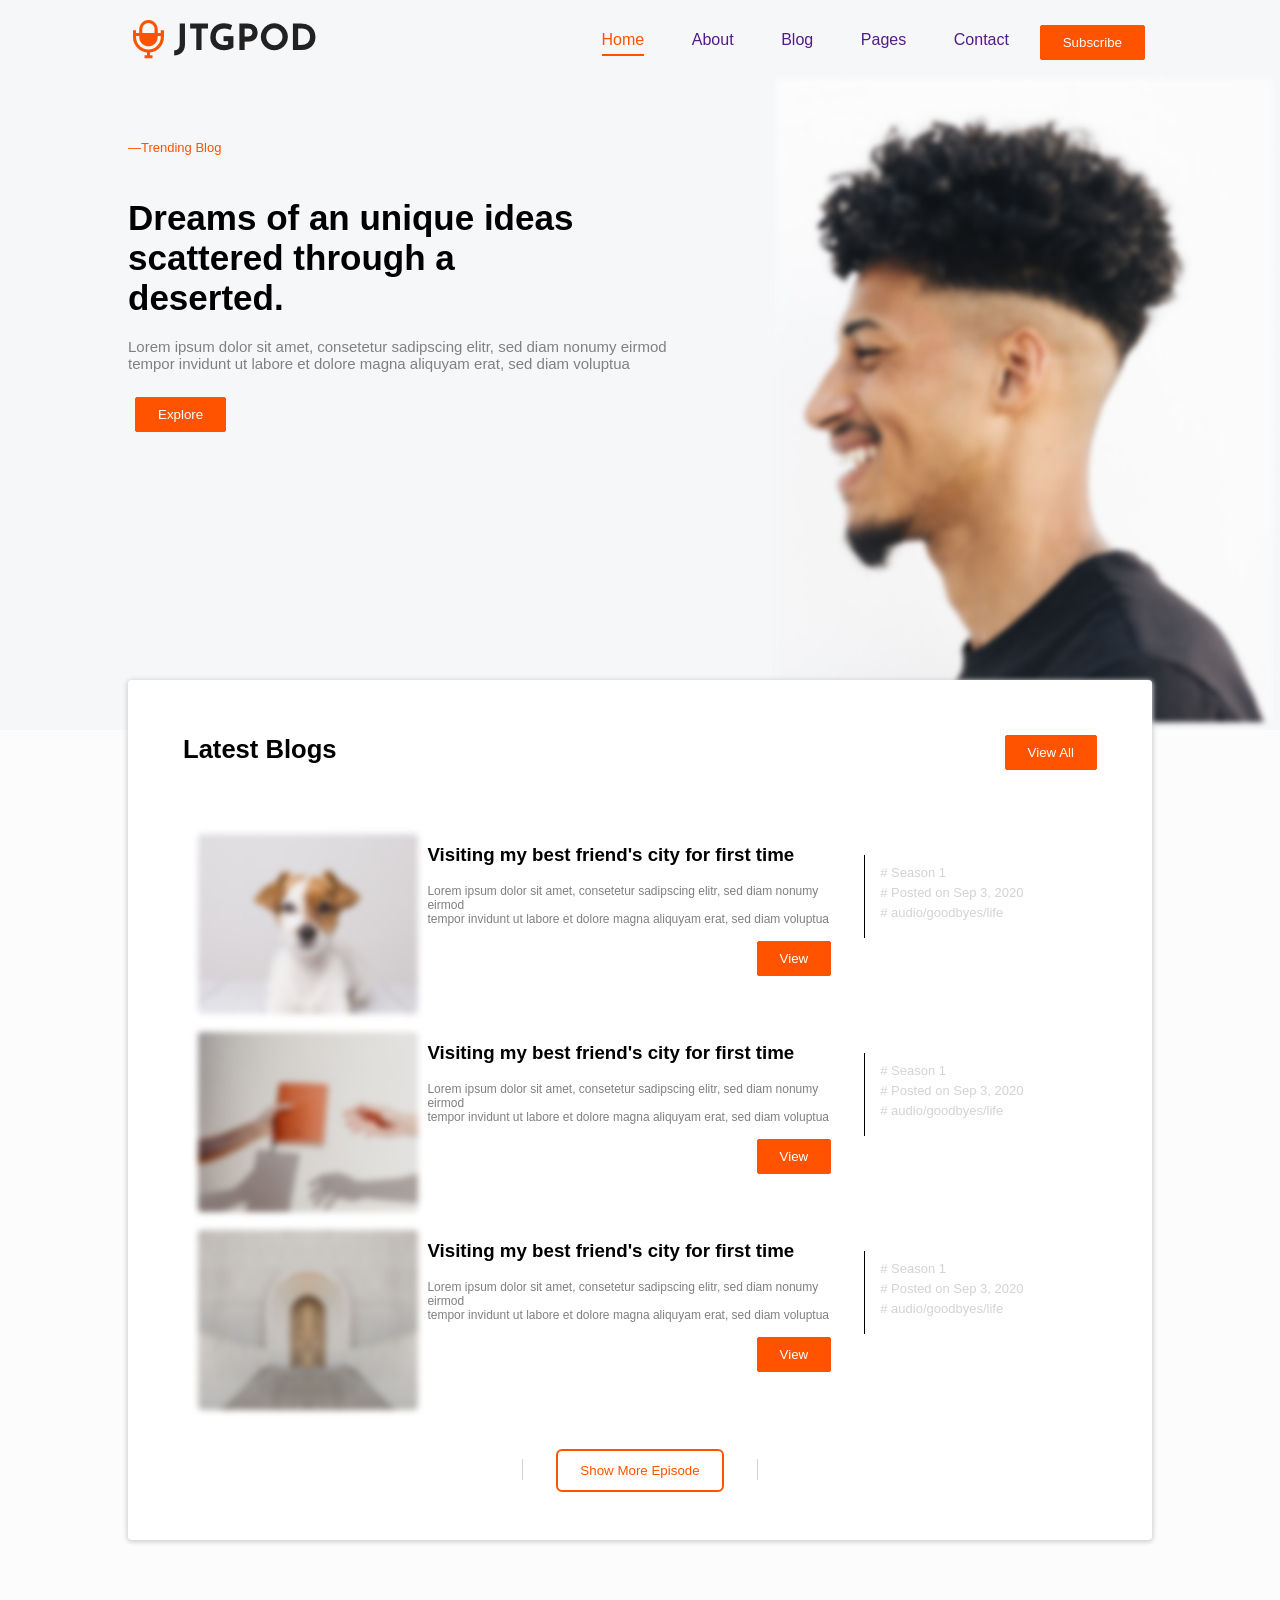
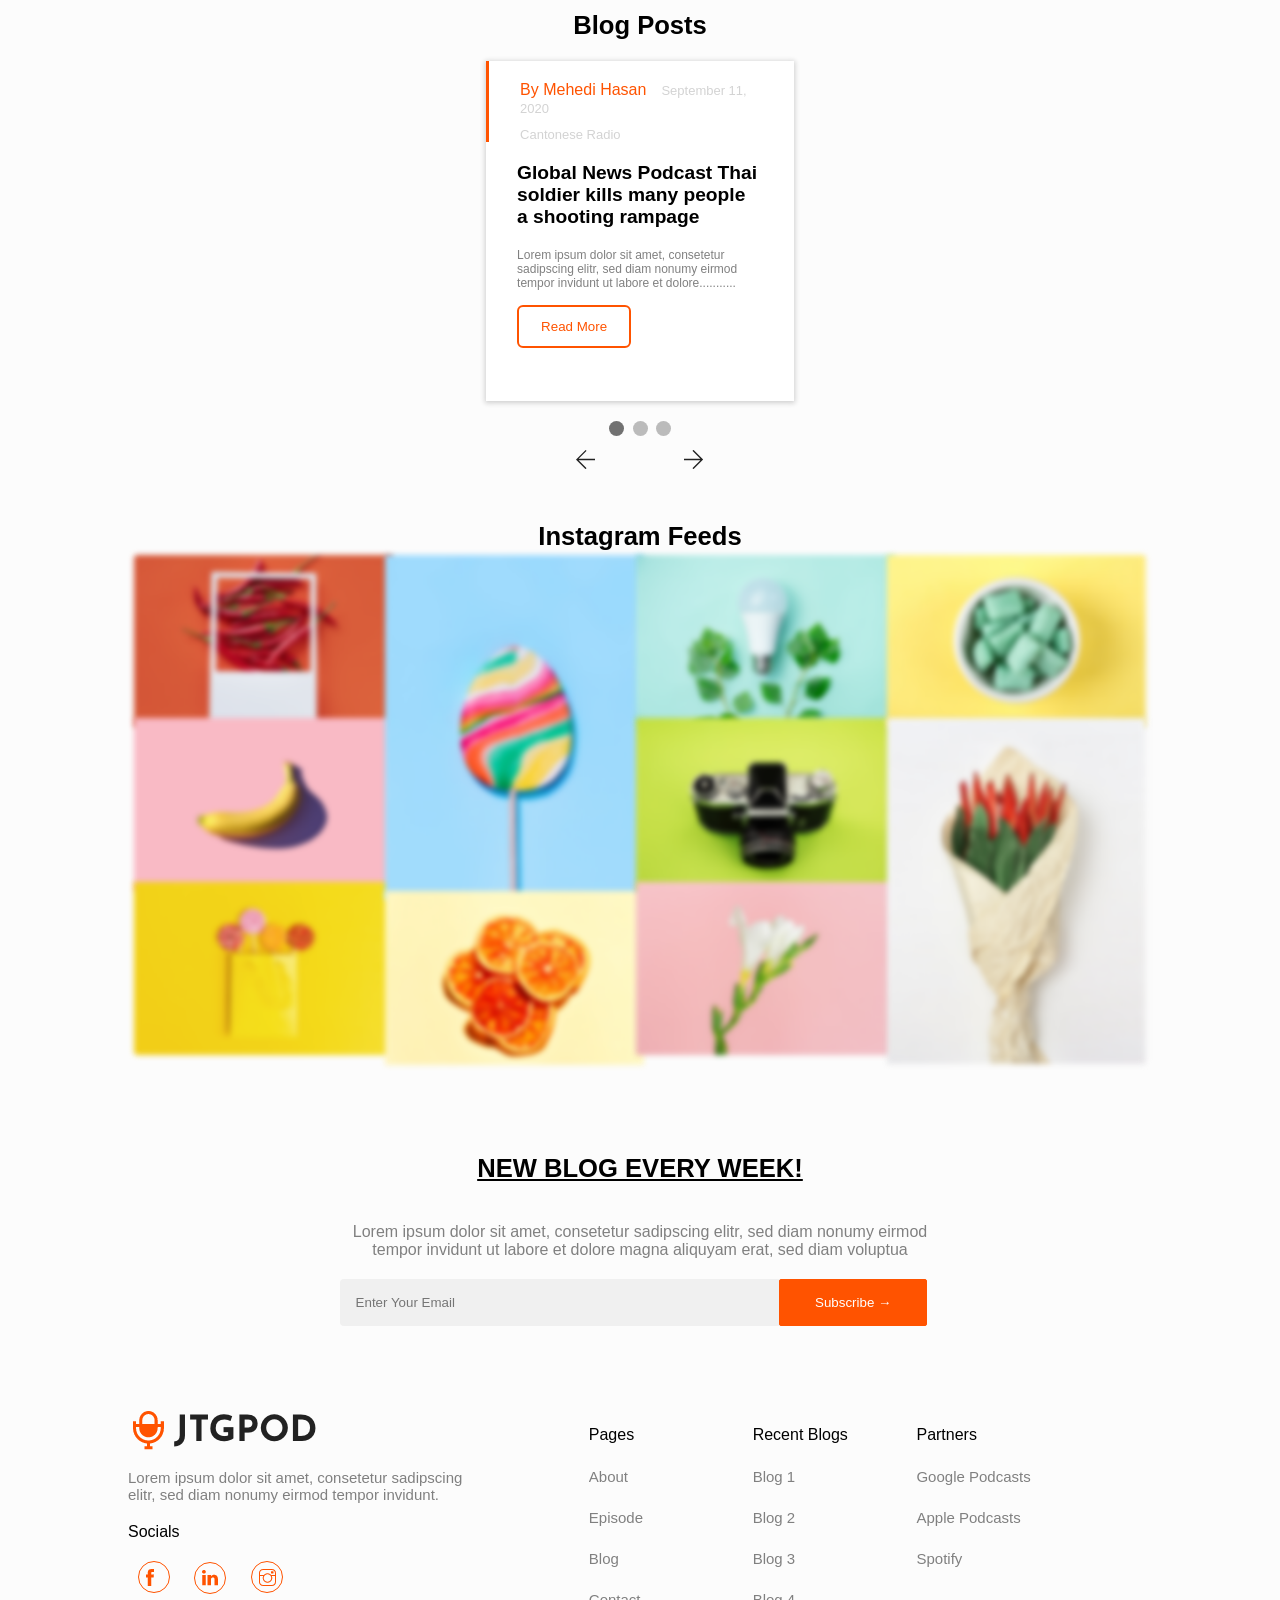
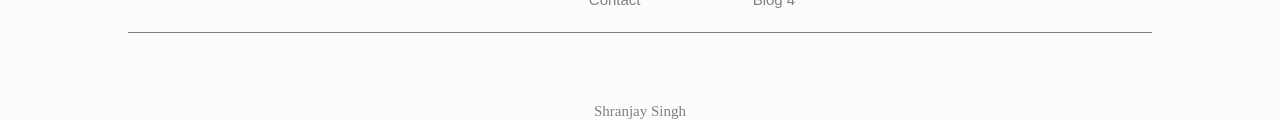
<file: index.html>
<!DOCTYPE html>
<html>
    <head>
        <meta charset="utf-8">
        <meta name="viewport" content="width=device-width, initial-scale=1">
        <title>JTG FRONTEND</title>
        <link rel="stylesheet" href="style.css">
    </head>
    <body style="margin: 0px">
       
        <!-- NAV BAR -->
        <div class=box1>
                  <img src="assets/mic.png" class=top-img><img src="assets/JTGPOD.png" class=top-img>
                  <input type="button" value="Subscribe" class="button" style="float: right;">
                  <ul class=ul-head>
                      <li class=li-head><a href="main.html" class="nav-home">Home</a></li>
                      <li class=li-head><a href>About</a></li>
                      <li class=li-head><a href>Blog</a></li>
                      <li class=li-head><a href>Pages</a></li>
                      <li class=li-head><a href>Contact</a></li>
                    </ul>
        </div>
        <!-- MAIN PARENT HEAD -->
        <div class=container>
                <img src="assets/MaskGroup2.png" style="width: 40%; height:100%; float: right;">
                    <p style="color: #FF5300; font-size: 13px; padding: 70px 0px 20px 10%; margin-top: 0px">&mdash;Trending Blog</p>
                <h1 style="font-size: 35px; margin: unset; padding: 10px 0px 10px 10%;">
                    <div>Dreams of an unique ideas</div> 
                    <div>scattered through a</div>
                    <div>deserted.</div>
                </h1>
                <div class=gray-text style="font-size: 15px; padding: 10px 0px 20px 10%;">
                    <div>Lorem ipsum dolor sit amet, consetetur sadipscing elitr, sed diam nonumy eirmod</div>
                    <div>tempor invidunt ut labore et dolore magna aliquyam erat, sed diam voluptua</div>
                </div>   
                <div style="padding-left: 10%;"><input type="button" value="Explore" class="button"></div>
        <!-- MAIN CHILD -->
                <div class="box main-child">
        <!-- LATEST BLOGS -->
                    <div class="main-child-child">
                        <div>
                            <h2 class="heading2">Latest Blogs</h2>
                            <input type="button" value="View All" class="button" style="float: right; margin: 55px;">
                        </div>
                        <div class="mid-top">
                            <div class="m-left">
                                <img src="assets/2123.png" style="float: left;">
                                <h3>Visiting my best friend's city for first time</h3>
                                <div style="font-size: 12px;" class=gray-text>
                                <div>Lorem ipsum dolor sit amet, consetetur sadipscing elitr, sed diam nonumy eirmod</div>
                                <div>tempor invidunt ut labore et dolore magna aliquyam erat, sed diam voluptua</div>
                                </div>
                                <input type="button" value="View" class="button" style="float: right; margin: 15px 25px 0px 0px;">
                            </div>  
                            <div class=m-right>
                                <ul class=ul-mid>
                                    <li class=li-mid># Season 1</li>
                                    <li class=li-mid># Posted on Sep 3, 2020</li>
                                    <li class=li-mid># audio/goodbyes/life</li>
                                </ul>
                            </div>
                        </div>
                        <div class="mid-top">
                            <div class="m-left">
                                <img src="assets/hello-revival.png" style="float: left;">
                                <h3>Visiting my best friend's city for first time</h3>
                                <div style="font-size: 12px;" class=gray-text>
                                <div>Lorem ipsum dolor sit amet, consetetur sadipscing elitr, sed diam nonumy eirmod</div>
                                <div>tempor invidunt ut labore et dolore magna aliquyam erat, sed diam voluptua</div>
                                </div>
                                <input type="button" value="View" class="button" style="float: right; margin: 15px 25px 0px 0px;">
                            </div>  
                            <div class=m-right>
                                <ul class=ul-mid>
                                    <li class=li-mid># Season 1</li>
                                    <li class=li-mid># Posted on Sep 3, 2020</li>
                                    <li class=li-mid># audio/goodbyes/life</li>
                                </ul>
                            </div>
                        </div>
                        <div class="mid-top">
                            <div class="m-left">
                                <img src="assets/alexander.png" style="float: left;">
                                <h3>Visiting my best friend's city for first time</h3>
                                <div style="font-size: 12px;" class=gray-text>
                                <div>Lorem ipsum dolor sit amet, consetetur sadipscing elitr, sed diam nonumy eirmod</div>
                                <div>tempor invidunt ut labore et dolore magna aliquyam erat, sed diam voluptua</div>
                                </div>
                                <input type="button" value="View" class="button" style="float: right; margin: 15px 25px 0px 0px;">
                            </div>  
                            <div class=m-right>
                                <ul class=ul-mid>
                                    <li class=li-mid># Season 1</li>
                                    <li class=li-mid># Posted on Sep 3, 2020</li>
                                    <li class=li-mid># audio/goodbyes/life</li>
                                </ul>
                            </div>
                        </div>
                        <div class="mid-top">
                           <center><div class="mid-white-button-div"><input type="button" value="Show More Episode" class="button-white"></div></center> 
                        </div>
                    </div>
        <!-- BLOG POSTS  -->
                    <h2 style="padding-top: 60px;"><center>Blog Posts</center></h2>           

            <!-- 1nd--> <div class="mySlides blog-card">
                                <div class=blog-head>
                                    <div>
                                    <span style="color: #FF5300;">By Mehedi Hasan</span><span class=ul-mid>September 11, 2020</span>
                                    <div class=ul-mid style="padding-left: 0px;">Cantonese Radio</div>
                                    </div> 
                                </div>
                                <div class=blog-body>
                                    <div><b style="font-size:larger;">
                                        <div>Global News Podcast Thai</div>
                                        <div>soldier kills many people</div>
                                        <div>a shooting rampage</div></b></div>
                                    <div style="font-size: 12px;margin-top: 20px; margin-bottom: 35px;"class=gray-text>
                                    <div>Lorem ipsum dolor sit amet, consetetur</div><div>sadipscing elitr, sed diam nonumy eirmod</div> 
                                    <div>tempor invidunt ut labore et dolore...........</div>
                                        <div style="margin-top: 25px;"><input type="button" value="Read More" class="button-white"></div>
                                    </div>  
                                </div>  
                        </div>
                        
        <!-- 2nd-->     <div class="mySlides blog-card">
                            <div class=blog-head>
                                <div>
                                <span style="color: #FF5300;">By Mehedi Hasan</span><span class=ul-mid>September 11, 2020</span>
                                <div class=ul-mid style="padding-left: 0px;">Cantonese Radio</div>
                                </div> 
                            </div>
                            <div class=blog-body>
                                <div><b style="font-size:larger;">
                                    <div>News Hour - World Health</div>
                                    <div>Organization says a new</div>
                                    <div> coronavirus cases</div></b></div>
                                <div style="font-size: 12px;margin-top: 20px; margin-bottom: 35px;"class=gray-text>
                                <div>Lorem ipsum dolor sit amet, consetetur</div><div>sadipscing elitr, sed diam nonumy eirmod</div> 
                                <div>tempor invidunt ut labore et dolore...........</div>
                                    <div style="margin-top: 25px;"><input type="button" value="Read More" class="button-white"></div>
                                </div>  
                            </div>
                        </div>
                        
        <!--3rd-->      <div class="mySlides blog-card">
                            <div class=blog-head>
                                <div>
                                <span style="color: #FF5300;">By Mehedi Hasan</span><span class=ul-mid>September 11, 2020</span>
                                <div class=ul-mid style="padding-left: 0px;">Cantonese Radio</div>
                                </div> 
                            </div>
                            <div class=blog-body>
                                <div><b style="font-size:larger;">
                                    <div>Over to You - Programme</div>
                                    <div>face the axe substantial</div>
                                    <div>financial cutbacks</div></b></div>
                                <div style="font-size: 12px;margin-top: 20px; margin-bottom: 35px;"class=gray-text>
                                <div>Lorem ipsum dolor sit amet, consetetur</div><div>sadipscing elitr, sed diam nonumy eirmod</div> 
                                <div>tempor invidunt ut labore et dolore...........</div>
                                    <div style="margin-top: 25px;"><input type="button" value="Read More" class="button-white"></div>
                                </div>  
                            </div>
                        </div>                       
                        <div style="text-align:center">
                          <span class="dot" onclick="currentSlide(1)"></span> 
                          <span class="dot" onclick="currentSlide(2)"></span> 
                          <span class="dot" onclick="currentSlide(3)"></span> 
                        </div>
                        <div>
                        <center>
                            <a class="prev" onclick="plusSlides(-1)"><img src="assets/arrow-left.png"></a>
                            <a class="next" onclick="plusSlides(1)"><img src="assets/arrow-right.png"></a>
                        </center>
                        </div>
                    
        <!-- BLOG SCRIPT-->               
                    <script>
                        var slideIndex = 1;
                        showSlides(slideIndex);
                        
                        function plusSlides(n) {
                          showSlides(slideIndex += n);
                        }
                        
                        function currentSlide(n) {
                          showSlides(slideIndex = n);
                        }
                        
                        function showSlides(n) {
                          var i;
                          var slides = document.getElementsByClassName("mySlides");
                          var dots = document.getElementsByClassName("dot");
                          if (n > slides.length) {slideIndex = 1}    
                          if (n < 1) {slideIndex = slides.length}
                          for (i = 0; i < slides.length; i++) {
                              slides[i].style.display = "none";  
                          }
                          for (i = 0; i < dots.length; i++) {
                              dots[i].className = dots[i].className.replace(" active", "");
                          }
                          slides[slideIndex-1].style.display = "block";  
                          dots[slideIndex-1].className += " active";
                        }
                    </script>

        <!-- INSTAGRAM  -->
                    <h2 style="padding-top: 60px;"><center>Instagram Feeds</center></h2>
                    <a href=""> 
                    <div class="row">
                        <div class="column">
                          <img class=imag src="assets/75095.png">
                          <img class=imag src="assets/banana.png">
                          <img class=imag src="assets/1683.png">
                        </div>
                        <div class="column">   
                                                   
                            <img class=imag src="assets/2857.png">
                            <img class=imag src="assets/orange.png"> 
                          </div>
                        <div class="column">
                            <img class=imag src="assets/451.png">
                            <img class=imag src="assets/cam.png">
                            <img class=imag src="assets/1841.png">
                        </div>
                        <div class="column">
                            <img class=imag src="assets/15.png">
                            <img class=imag src="assets/1670.png">
                        </div>                       
                    </div>
                    </a>
        <!-- SUBSCRIBE -->            
                    <h2 style="padding-top: 60px;"><center><u>NEW BLOG EVERY WEEK!</u></center></h2>
                    <div style="margin: 40px 0px 80px 0px; overflow: hidden;">
                        <center>
                            <div  class=gray-text style="margin-bottom: 15px;">
                                <div>Lorem ipsum dolor sit amet, consetetur sadipscing elitr, sed diam nonumy eirmod</div>
                                <div>tempor invidunt ut labore et dolore magna aliquyam erat, sed diam voluptua</div>
                            </div>
                            <span><form>
                                <input type="email" id="email" placeholder="Enter Your Email" class=mail size="50px" required>
                                <button type="submit" class=button style="margin-left: 0px;padding: 15px 35px;">
                                Subscribe &#8594;</button>
                            </span></form>
                        </center>  
                    </div>
        <!-- FOOTER  -->            
                    <div class=row-foot>
                        <div class=column1-foot>
                            <img src="assets/mic.png" class=top-img><img src="assets/JTGPOD.png" class=top-img>
                            <div class=foot-text>
                                <div>Lorem ipsum dolor sit amet, consetetur sadipscing</div>
                                <div>elitr, sed diam nonumy eirmod tempor invidunt.</div>
                            </div>
                            <div style="margin-bottom: 10px;">
                                Socials
                            </div>
                            
                            <div class=circleBase><img src="assets/facebook.png" class=foot-img></div>
                            <div class=circleBase><img src="assets/linkedin.png" class=foot-img></div>
                            <div class=circleBase><img src="assets/instagram.png" class=foot-img></div>
                            
                        
                        </div>
                        <div class=column-foot>
                            <div class=pages-foot>Pages</div>
                            <div class=foot-text>
                                <ul class=ul-foot>
                                    <li class=li-foot>About</li>
                                    <li class=li-foot>Episode</li>
                                    <li class=li-foot>Blog</li>
                                    <li class=li-foot>Contact</li>
                                </ul>
                            </div>
                        </div>
                        <div class=column-foot>
                            <div class=pages-foot>Recent Blogs</div>
                            <div class=foot-text>
                                <ul class=ul-foot>
                                    <li class=li-foot>Blog 1</li>
                                    <li class=li-foot>Blog 2</li>
                                    <li class=li-foot>Blog 3</li>
                                    <li class=li-foot>Blog 4</li>
                                </ul>
                            </div>
                        </div>
                        <div class=column-foot>
                            <div class=pages-foot>Partners</div>
                            <div class=foot-text>
                                <ul class=ul-foot>
                                    <li class=li-foot>Google Podcasts</li>
                                    <li class=li-foot>Apple Podcasts</li>
                                    <li class=li-foot>Spotify</li>
                                </ul>
                            </div>
                        </div>
                    </div>
                    <div style="margin:70px 0px 20px 0px; font-family: Roboto" class=foot-text>
                        <center>Shranjay Singh</center>
                    </div>
                </div>
            </div>        
    </body>
</html>
                                                              <!-- END  -->
                                                            <!-- SHRANJAY -->
</file>
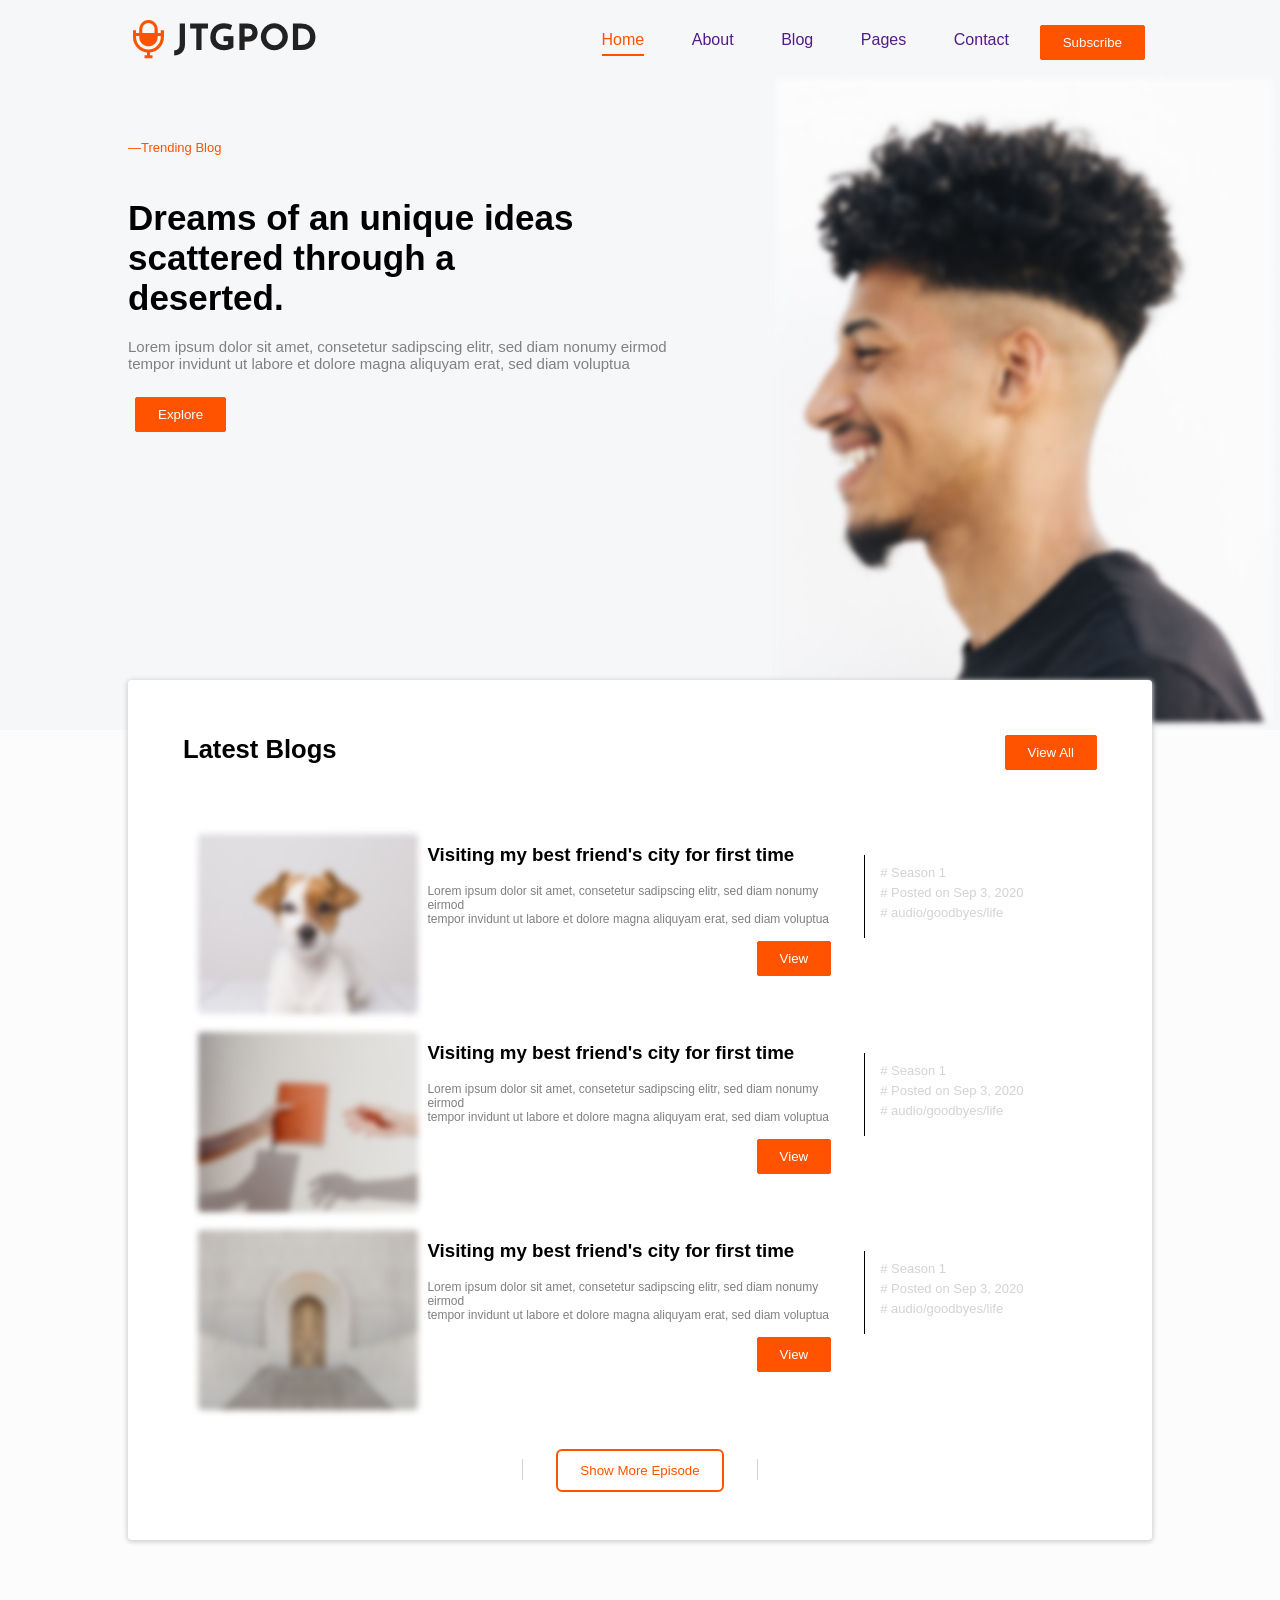
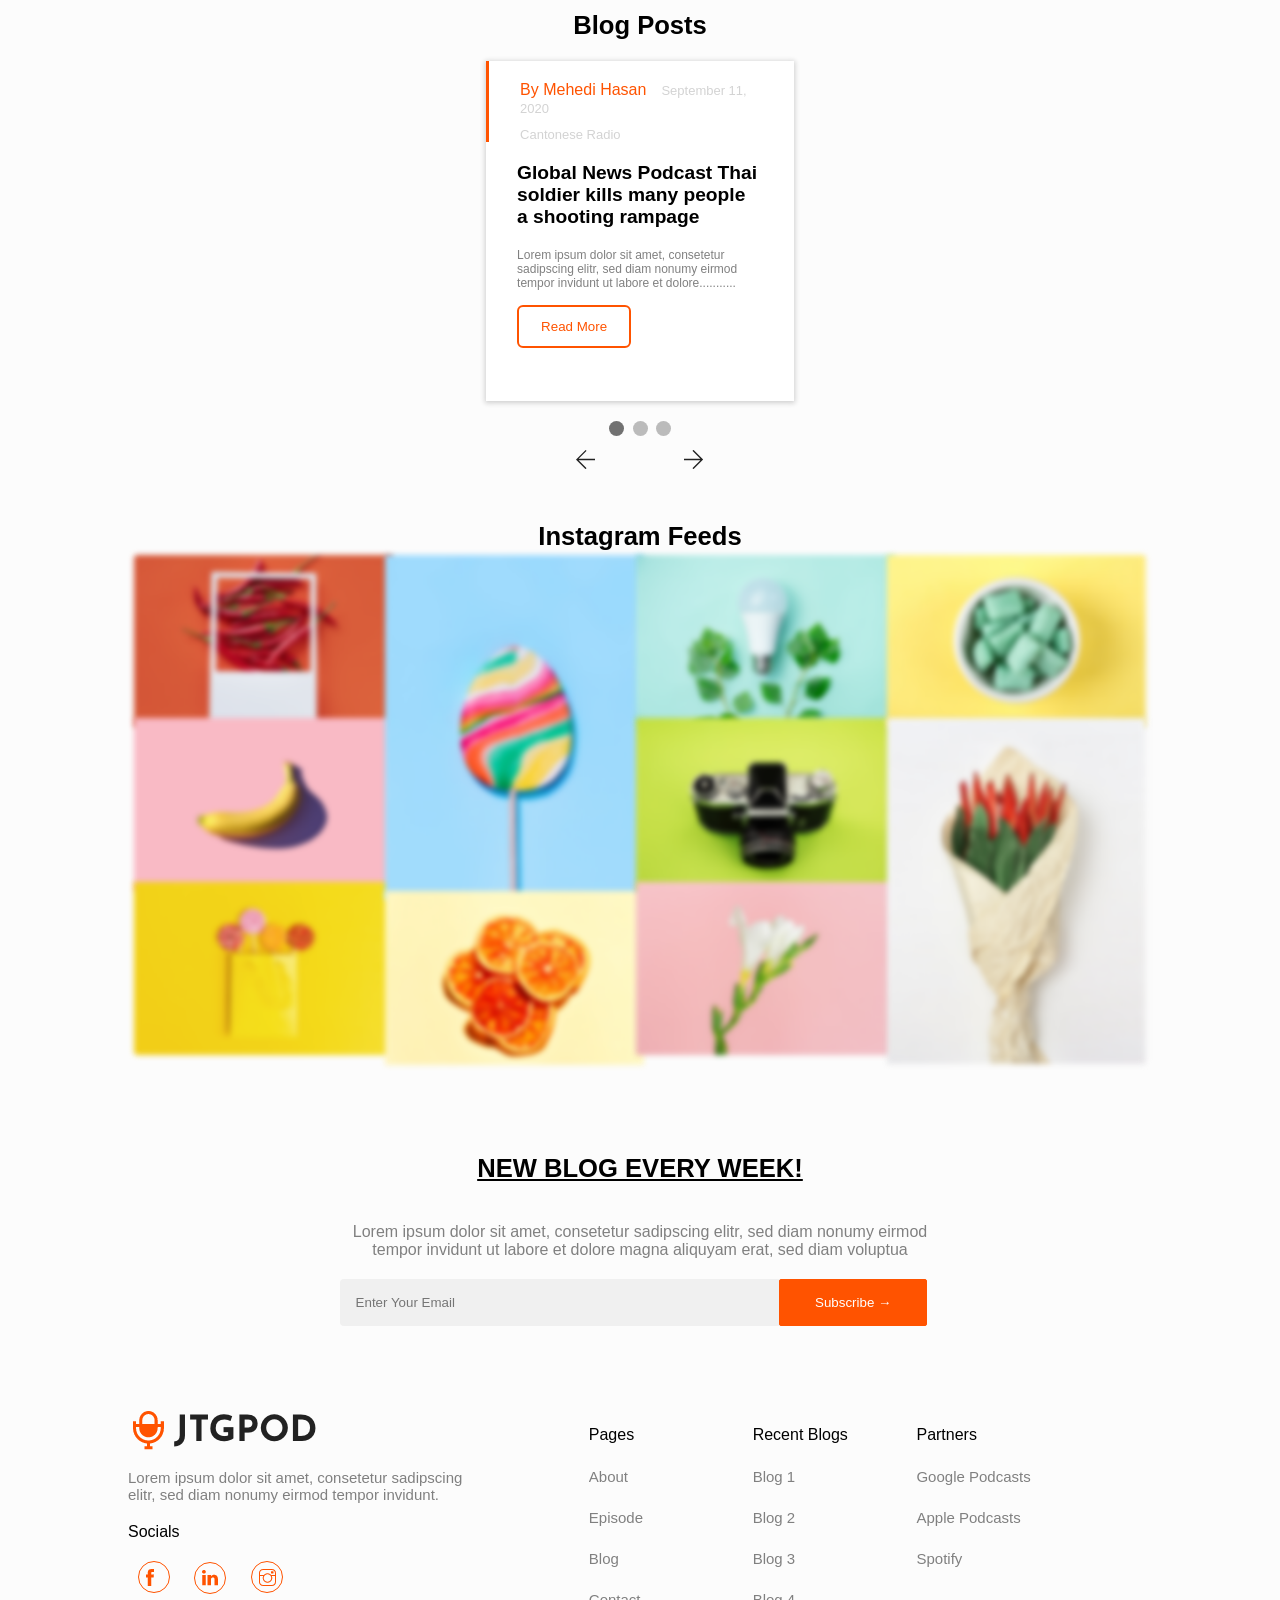
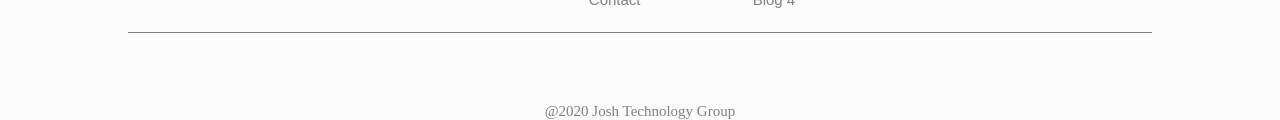
<file: main.html>
<!DOCTYPE html>
<html>
    <head>
        <meta charset="utf-8">
        <meta name="viewport" content="width=device-width, initial-scale=1">
        <title>JTG FRONTEND</title>
        <link rel="stylesheet" href="style.css">
    </head>
    <body style="margin: 0px">
       
        <!-- NAV BAR -->
        <div class=box1>
                  <img src="assets/mic.png" class=top-img><img src="assets/JTGPOD.png" class=top-img>
                  <input type="button" value="Subscribe" class="button" style="float: right;">
                  <ul class=ul-head>
                      <li class=li-head><a href="main.html" class="nav-home">Home</a></li>
                      <li class=li-head><a href>About</a></li>
                      <li class=li-head><a href>Blog</a></li>
                      <li class=li-head><a href>Pages</a></li>
                      <li class=li-head><a href>Contact</a></li>
                    </ul>
        </div>
        <!-- MAIN PARENT HEAD -->
        <div class=container>
                <img src="assets/MaskGroup2.png" style="width: 40%; height:100%; float: right;">
                    <p style="color: #FF5300; font-size: 13px; padding: 70px 0px 20px 10%; margin-top: 0px">&mdash;Trending Blog</p>
                <h1 style="font-size: 35px; margin: unset; padding: 10px 0px 10px 10%;">
                    <div>Dreams of an unique ideas</div> 
                    <div>scattered through a</div>
                    <div>deserted.</div>
                </h1>
                <div class=gray-text style="font-size: 15px; padding: 10px 0px 20px 10%;">
                    <div>Lorem ipsum dolor sit amet, consetetur sadipscing elitr, sed diam nonumy eirmod</div>
                    <div>tempor invidunt ut labore et dolore magna aliquyam erat, sed diam voluptua</div>
                </div>   
                <div style="padding-left: 10%;"><input type="button" value="Explore" class="button"></div>
        <!-- MAIN CHILD -->
                <div class="box main-child">
        <!-- LATEST BLOGS -->
                    <div class="main-child-child">
                        <div>
                            <h2 class="heading2">Latest Blogs</h2>
                            <input type="button" value="View All" class="button" style="float: right; margin: 55px;">
                        </div>
                        <div class="mid-top">
                            <div class="m-left">
                                <img src="assets/2123.png" style="float: left;">
                                <h3>Visiting my best friend's city for first time</h3>
                                <div style="font-size: 12px;" class=gray-text>
                                <div>Lorem ipsum dolor sit amet, consetetur sadipscing elitr, sed diam nonumy eirmod</div>
                                <div>tempor invidunt ut labore et dolore magna aliquyam erat, sed diam voluptua</div>
                                </div>
                                <input type="button" value="View" class="button" style="float: right; margin: 15px 25px 0px 0px;">
                            </div>  
                            <div class=m-right>
                                <ul class=ul-mid>
                                    <li class=li-mid># Season 1</li>
                                    <li class=li-mid># Posted on Sep 3, 2020</li>
                                    <li class=li-mid># audio/goodbyes/life</li>
                                </ul>
                            </div>
                        </div>
                        <div class="mid-top">
                            <div class="m-left">
                                <img src="assets/hello-revival.png" style="float: left;">
                                <h3>Visiting my best friend's city for first time</h3>
                                <div style="font-size: 12px;" class=gray-text>
                                <div>Lorem ipsum dolor sit amet, consetetur sadipscing elitr, sed diam nonumy eirmod</div>
                                <div>tempor invidunt ut labore et dolore magna aliquyam erat, sed diam voluptua</div>
                                </div>
                                <input type="button" value="View" class="button" style="float: right; margin: 15px 25px 0px 0px;">
                            </div>  
                            <div class=m-right>
                                <ul class=ul-mid>
                                    <li class=li-mid># Season 1</li>
                                    <li class=li-mid># Posted on Sep 3, 2020</li>
                                    <li class=li-mid># audio/goodbyes/life</li>
                                </ul>
                            </div>
                        </div>
                        <div class="mid-top">
                            <div class="m-left">
                                <img src="assets/alexander.png" style="float: left;">
                                <h3>Visiting my best friend's city for first time</h3>
                                <div style="font-size: 12px;" class=gray-text>
                                <div>Lorem ipsum dolor sit amet, consetetur sadipscing elitr, sed diam nonumy eirmod</div>
                                <div>tempor invidunt ut labore et dolore magna aliquyam erat, sed diam voluptua</div>
                                </div>
                                <input type="button" value="View" class="button" style="float: right; margin: 15px 25px 0px 0px;">
                            </div>  
                            <div class=m-right>
                                <ul class=ul-mid>
                                    <li class=li-mid># Season 1</li>
                                    <li class=li-mid># Posted on Sep 3, 2020</li>
                                    <li class=li-mid># audio/goodbyes/life</li>
                                </ul>
                            </div>
                        </div>
                        <div class="mid-top">
                           <center><div class="mid-white-button-div"><input type="button" value="Show More Episode" class="button-white"></div></center> 
                        </div>
                    </div>
        <!-- BLOG POSTS  -->
                    <h2 style="padding-top: 60px;"><center>Blog Posts</center></h2>           

            <!-- 1nd--> <div class="mySlides blog-card">
                                <div class=blog-head>
                                    <div>
                                    <span style="color: #FF5300;">By Mehedi Hasan</span><span class=ul-mid>September 11, 2020</span>
                                    <div class=ul-mid style="padding-left: 0px;">Cantonese Radio</div>
                                    </div> 
                                </div>
                                <div class=blog-body>
                                    <div><b style="font-size:larger;">
                                        <div>Global News Podcast Thai</div>
                                        <div>soldier kills many people</div>
                                        <div>a shooting rampage</div></b></div>
                                    <div style="font-size: 12px;margin-top: 20px; margin-bottom: 35px;"class=gray-text>
                                    <div>Lorem ipsum dolor sit amet, consetetur</div><div>sadipscing elitr, sed diam nonumy eirmod</div> 
                                    <div>tempor invidunt ut labore et dolore...........</div>
                                        <div style="margin-top: 25px;"><input type="button" value="Read More" class="button-white"></div>
                                    </div>  
                                </div>  
                        </div>
                        
        <!-- 2nd-->     <div class="mySlides blog-card">
                            <div class=blog-head>
                                <div>
                                <span style="color: #FF5300;">By Mehedi Hasan</span><span class=ul-mid>September 11, 2020</span>
                                <div class=ul-mid style="padding-left: 0px;">Cantonese Radio</div>
                                </div> 
                            </div>
                            <div class=blog-body>
                                <div><b style="font-size:larger;">
                                    <div>News Hour - World Health</div>
                                    <div>Organization says a new</div>
                                    <div> coronavirus cases</div></b></div>
                                <div style="font-size: 12px;margin-top: 20px; margin-bottom: 35px;"class=gray-text>
                                <div>Lorem ipsum dolor sit amet, consetetur</div><div>sadipscing elitr, sed diam nonumy eirmod</div> 
                                <div>tempor invidunt ut labore et dolore...........</div>
                                    <div style="margin-top: 25px;"><input type="button" value="Read More" class="button-white"></div>
                                </div>  
                            </div>
                        </div>
                        
        <!--3rd-->      <div class="mySlides blog-card">
                            <div class=blog-head>
                                <div>
                                <span style="color: #FF5300;">By Mehedi Hasan</span><span class=ul-mid>September 11, 2020</span>
                                <div class=ul-mid style="padding-left: 0px;">Cantonese Radio</div>
                                </div> 
                            </div>
                            <div class=blog-body>
                                <div><b style="font-size:larger;">
                                    <div>Over to You - Programme</div>
                                    <div>face the axe substantial</div>
                                    <div>financial cutbacks</div></b></div>
                                <div style="font-size: 12px;margin-top: 20px; margin-bottom: 35px;"class=gray-text>
                                <div>Lorem ipsum dolor sit amet, consetetur</div><div>sadipscing elitr, sed diam nonumy eirmod</div> 
                                <div>tempor invidunt ut labore et dolore...........</div>
                                    <div style="margin-top: 25px;"><input type="button" value="Read More" class="button-white"></div>
                                </div>  
                            </div>
                        </div>                       
                        <div style="text-align:center">
                          <span class="dot" onclick="currentSlide(1)"></span> 
                          <span class="dot" onclick="currentSlide(2)"></span> 
                          <span class="dot" onclick="currentSlide(3)"></span> 
                        </div>
                        <div>
                        <center>
                            <a class="prev" onclick="plusSlides(-1)"><img src="assets/arrow-left.png"></a>
                            <a class="next" onclick="plusSlides(1)"><img src="assets/arrow-right.png"></a>
                        </center>
                        </div>
                    
        <!-- BLOG SCRIPT-->               
                    <script>
                        var slideIndex = 1;
                        showSlides(slideIndex);
                        
                        function plusSlides(n) {
                          showSlides(slideIndex += n);
                        }
                        
                        function currentSlide(n) {
                          showSlides(slideIndex = n);
                        }
                        
                        function showSlides(n) {
                          var i;
                          var slides = document.getElementsByClassName("mySlides");
                          var dots = document.getElementsByClassName("dot");
                          if (n > slides.length) {slideIndex = 1}    
                          if (n < 1) {slideIndex = slides.length}
                          for (i = 0; i < slides.length; i++) {
                              slides[i].style.display = "none";  
                          }
                          for (i = 0; i < dots.length; i++) {
                              dots[i].className = dots[i].className.replace(" active", "");
                          }
                          slides[slideIndex-1].style.display = "block";  
                          dots[slideIndex-1].className += " active";
                        }
                    </script>

        <!-- INSTAGRAM  -->
                    <h2 style="padding-top: 60px;"><center>Instagram Feeds</center></h2>
                    <a href=""> 
                    <div class="row">
                        <div class="column">
                          <img class=imag src="assets/75095.png">
                          <img class=imag src="assets/banana.png">
                          <img class=imag src="assets/1683.png">
                        </div>
                        <div class="column">   
                                                   
                            <img class=imag src="assets/2857.png">
                            <img class=imag src="assets/orange.png"> 
                          </div>
                        <div class="column">
                            <img class=imag src="assets/451.png">
                            <img class=imag src="assets/cam.png">
                            <img class=imag src="assets/1841.png">
                        </div>
                        <div class="column">
                            <img class=imag src="assets/15.png">
                            <img class=imag src="assets/1670.png">
                        </div>                       
                    </div>
                    </a>
        <!-- SUBSCRIBE -->            
                    <h2 style="padding-top: 60px;"><center><u>NEW BLOG EVERY WEEK!</u></center></h2>
                    <div style="margin: 40px 0px 80px 0px; overflow: hidden;">
                        <center>
                            <div  class=gray-text style="margin-bottom: 15px;">
                                <div>Lorem ipsum dolor sit amet, consetetur sadipscing elitr, sed diam nonumy eirmod</div>
                                <div>tempor invidunt ut labore et dolore magna aliquyam erat, sed diam voluptua</div>
                            </div>
                            <span><form>
                                <input type="email" id="email" placeholder="Enter Your Email" class=mail size="50px" required>
                                <button type="submit" class=button style="margin-left: 0px;padding: 15px 35px;">
                                Subscribe &#8594;</button>
                            </span></form>
                        </center>  
                    </div>
        <!-- FOOTER  -->            
                    <div class=row-foot>
                        <div class=column1-foot>
                            <img src="assets/mic.png" class=top-img><img src="assets/JTGPOD.png" class=top-img>
                            <div class=foot-text>
                                <div>Lorem ipsum dolor sit amet, consetetur sadipscing</div>
                                <div>elitr, sed diam nonumy eirmod tempor invidunt.</div>
                            </div>
                            <div style="margin-bottom: 10px;">
                                Socials
                            </div>
                            
                            <div class=circleBase><img src="assets/facebook.png" class=foot-img></div>
                            <div class=circleBase><img src="assets/linkedin.png" class=foot-img></div>
                            <div class=circleBase><img src="assets/instagram.png" class=foot-img></div>
                            
                        
                        </div>
                        <div class=column-foot>
                            <div class=pages-foot>Pages</div>
                            <div class=foot-text>
                                <ul class=ul-foot>
                                    <li class=li-foot>About</li>
                                    <li class=li-foot>Episode</li>
                                    <li class=li-foot>Blog</li>
                                    <li class=li-foot>Contact</li>
                                </ul>
                            </div>
                        </div>
                        <div class=column-foot>
                            <div class=pages-foot>Recent Blogs</div>
                            <div class=foot-text>
                                <ul class=ul-foot>
                                    <li class=li-foot>Blog 1</li>
                                    <li class=li-foot>Blog 2</li>
                                    <li class=li-foot>Blog 3</li>
                                    <li class=li-foot>Blog 4</li>
                                </ul>
                            </div>
                        </div>
                        <div class=column-foot>
                            <div class=pages-foot>Partners</div>
                            <div class=foot-text>
                                <ul class=ul-foot>
                                    <li class=li-foot>Google Podcasts</li>
                                    <li class=li-foot>Apple Podcasts</li>
                                    <li class=li-foot>Spotify</li>
                                </ul>
                            </div>
                        </div>
                    </div>
                    <div style="margin:70px 0px 20px 0px; font-family: Roboto" class=foot-text>
                        <center>@2020 Josh Technology Group</center>
                    </div>
                </div>
            </div>        
    </body>
</html>
                                                              <!-- END  -->
                                                            <!-- SHRANJAY -->
</file>
<file: style.css>
@media screen and (max-width: 950px) {
    .ul-head {
      display: none;
    }
}    
body{
    font-family: Arial;
    background-color:#fcfcfcec;
}
h2{
    font-size: 1.6em
}
a{
    display: block;
    padding: 0px;
    margin: 10px;
    text-decoration: none;
}

/******* HEADER AND MID******/
.heading2{
    display: inline-block;
    margin: 55px;
}
.container{
    width: 100%;
    height: 660px;
    position: relative;
    margin: 0px;
    background-color:#F6F7F9;
    padding-left: 0%;
}
.box{
    position: absolute;
    border-radius: 0.4%;
    box-shadow: 0 1px 5px 1px #cecece;
}
.box1{
    width: 100%;
    height: 70px;
    position: relative;
    padding: 20px 10% 0px 10%;
    box-sizing: border-box;
    overflow:hidden;
    background-color: #F6F7F9;
}
.main-child{
    z-index: 9;
    margin: 0px;
    width: 80%;
    height: 860px;
    top: 610px;
    left: 10%;
    background-color: white;
}
.top-img{
    margin: 0px 5px 0px 5px;
}
.ul-head{
    list-style-type: none;
    margin: 0px 0px 0px 5px;
    padding: 0px;
    float: right;
  }
.li-head{
    margin: 0px 1vw;
    float: left;
    position: relative;
    padding: 1px;
}
.nav-home{
    color: #FF5300;
    padding-bottom: 5px; 
    border-bottom-style: solid; 
    border-bottom-width: 2px;       
    width: fit-content;
}
li a:hover{
    color: #FF5300;
    padding-bottom: 5px; 
    border-bottom-style: solid; 
    border-bottom-width: 2px;       
    width: fit-content;
}
.button{
    color: white;
    padding: 9px 22px;
    text-align: center;
    text-decoration: none;
    display: inline-block;
    border: 1px solid #FF5300;
    margin: 5px 7px;
    background-color: #FF5300;
    cursor: pointer;
    border-radius: 2px;
}
.button:hover{
    color:#FF5300;
    padding: 9px 22px;
    text-align: center;
    text-decoration: none;
    display: inline-block;
    border: 1px solid #FF5300;
    margin: 5px 7px;
    background-color:white;
    cursor: pointer;
    border-radius: 2px;
}
.button-white{
    color: #FF5300;
    padding: 12px 22px;
    text-align: center;
    text-decoration: none;
    display: inline-block;
    border: 2px solid #FF5300;
    margin: -10px 0px;
    background-color: white;
    cursor: pointer;
    border-radius: 6px;
}
.button-white:hover{
    color:white;
    padding: 12px 22px;
    text-align: center;
    text-decoration: none;
    display: inline-block;
    border: 2px solid #FF5300;
    margin: -10px 0px;
    background-color: #FF5300;
    cursor: pointer;
    border-radius: 6px;
}
.mid-top{
    width: 88%;
    left: 6%;
    float: left;
    position: relative;
}
.m-left{
    width: 74%;
    float: left;
    overflow: hidden;
}
.m-right{
    width: 25%;
    float: right;
    border-left: 1px solid black; 
    margin-top: 30px;
}
.paragraph-mid{
    margin-top: 0px;  
}
.mid-white-button-div{
    margin-top: 40px;
    width: 26%;
    height: 21px;
    border-right: 1px solid lightgrey;
    border-left: 1px solid lightgrey;
}
.ul-mid{
    list-style-type: none;
    padding-left: 15px;
    margin-top: 10px;
    color: lightgray;
    font-size: small;
}
.li-mid{
    padding-bottom: 5px;
}
.main-child-child{
    width: 100%;
    height: 850px;
    overflow: auto;
    position: relative;
}
  /********BLOG POSTS***********/

.blog-card{
    background-color: white;
    width: 30%;
    height: 340px;
    overflow: auto;
    position: relative;
    left: 35%;
    margin-bottom: 20px;
    box-shadow: 0 1px 5px 1px #cecece;
}
.blog-head{
    position: relative; 
    width: 80%; 
    overflow: hidden; 
    border-left: 3px solid #FF5300;
    padding-left: 10%;
    padding-top: 20px;
}
.blog-body{
    position: relative; 
    width: 80%; 
    overflow: hidden;
    padding-left: 10%;
    padding-top: 20px; 
    margin-bottom: 20px;
}
.mySlides {display: none}

.prev{
    cursor: pointer;
    float: left;
    margin-left: 35vw;
    margin-right: 0px;
}
.next{
    cursor: pointer;
    float: right;
    margin-right: 35vw;
    margin-left: 0px;
}

.dot {
    cursor: pointer;
    height: 15px;
    width: 15px;
    margin: 0 2px;
    background-color: #bbb;
    border-radius: 50%;
    display: inline-block;
    transition: background-color 0.6s ease;
}
.active, .dot:hover {
  background-color: #717171;
}

/********* INSTAGRAM **********/
.row {
    display: flex;
    flex-wrap: wrap;
    padding: 0 0px;
  }
  .row:hover {
    display: flex;
    flex-wrap: wrap;
    padding: 0 0px;
    opacity: 0.7;
  }
  .column{
    flex: 25%;
    vertical-align: middle;
    margin: 0px -12px 0px -12px;
  }
 .imag{
    margin: -25px 0px 0px 0px;
    vertical-align: middle;
    width: 100%;
  }

/**** EMAIL *****/
  .mail{
    padding: 16px;
    color: grey;
    border: 0px;
    margin: -6px;
    background-color: #f0f0f0;
    border-radius: 4px;
  }
  .gray-text{
      color: gray;
  }

/***** FOOTER- *****/
.column-foot {
    float: left;
    width: 16%;
    box-sizing: border-box;
    overflow: auto;
  }
  .column1-foot {
    float: left;
    width: 45%;
    box-sizing: border-box;
    overflow: auto;
  }
  .row-foot{
    margin-bottom: 2px;
    border-bottom: 1px solid gray;
  }
  .row-foot:after {
    content: "";
    display: table;
    clear: both;
    box-sizing: border-box;
  }
  .foot-text{
    color: gray;
    font-size: 15px;
    margin-top: 15px;
    margin-bottom: 20px;
  }
  .circleBase{
    border-radius: 50%;
    width: 30px;
    height: 30px;
    border: 1.5px solid #FF5300;
    display: inline-block;
    margin: 10px;
    cursor: pointer;
  }
  .circleBase:hover{
    border-radius: 50%;
    width: 30px;
    height: 30px;
    border: 1.5px solid white;
    display: inline-block;
    margin: 10px;
    cursor: pointer;
  }
  .foot-img{
    margin: 7px 7px;
  }
  .pages-foot{
      margin-top: 15px;
      margin-bottom: 24px;
  }
  .ul-foot{
    list-style-type: none;
    padding-left: 0px;
    margin-top: 10px
}
.li-foot{
    margin-bottom: 24px;
    cursor: pointer;
}

                                            /**************** ENDD *********************/
                                                         /* SHRANJAY */
</file>
